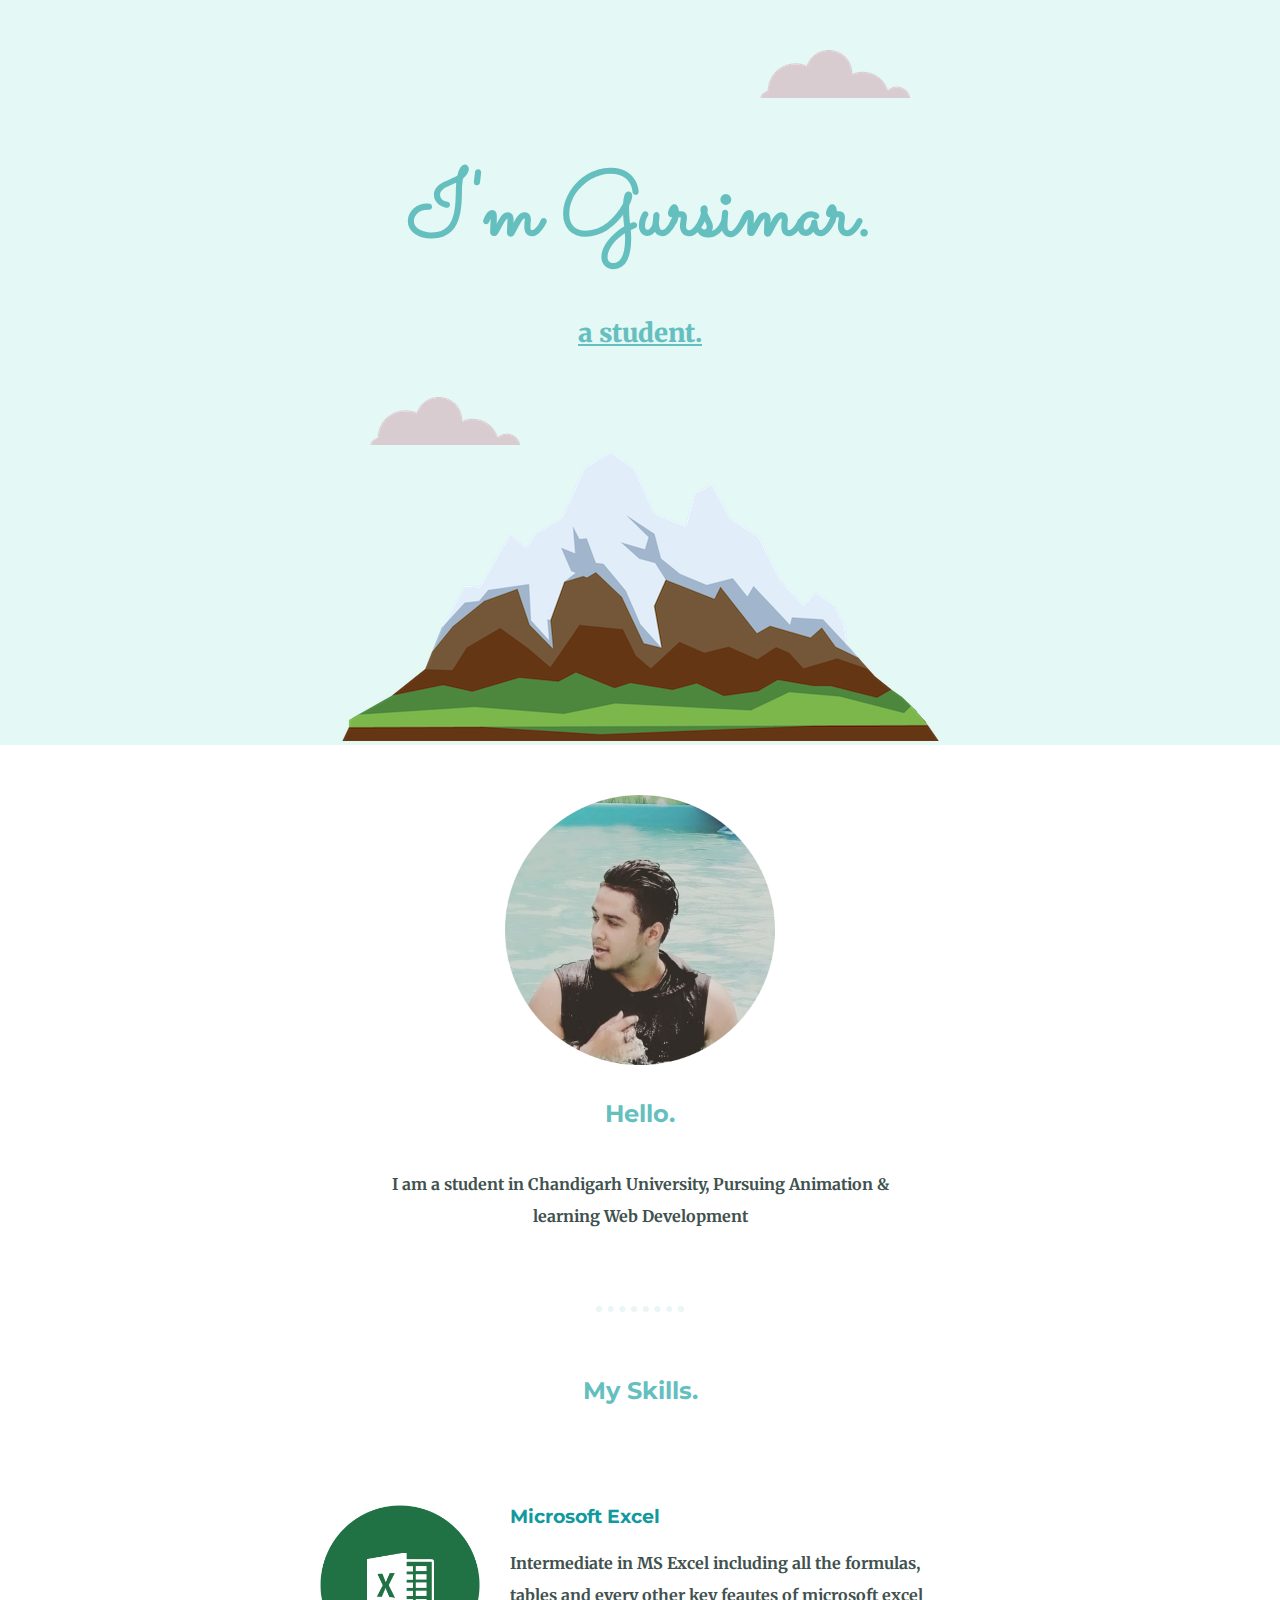
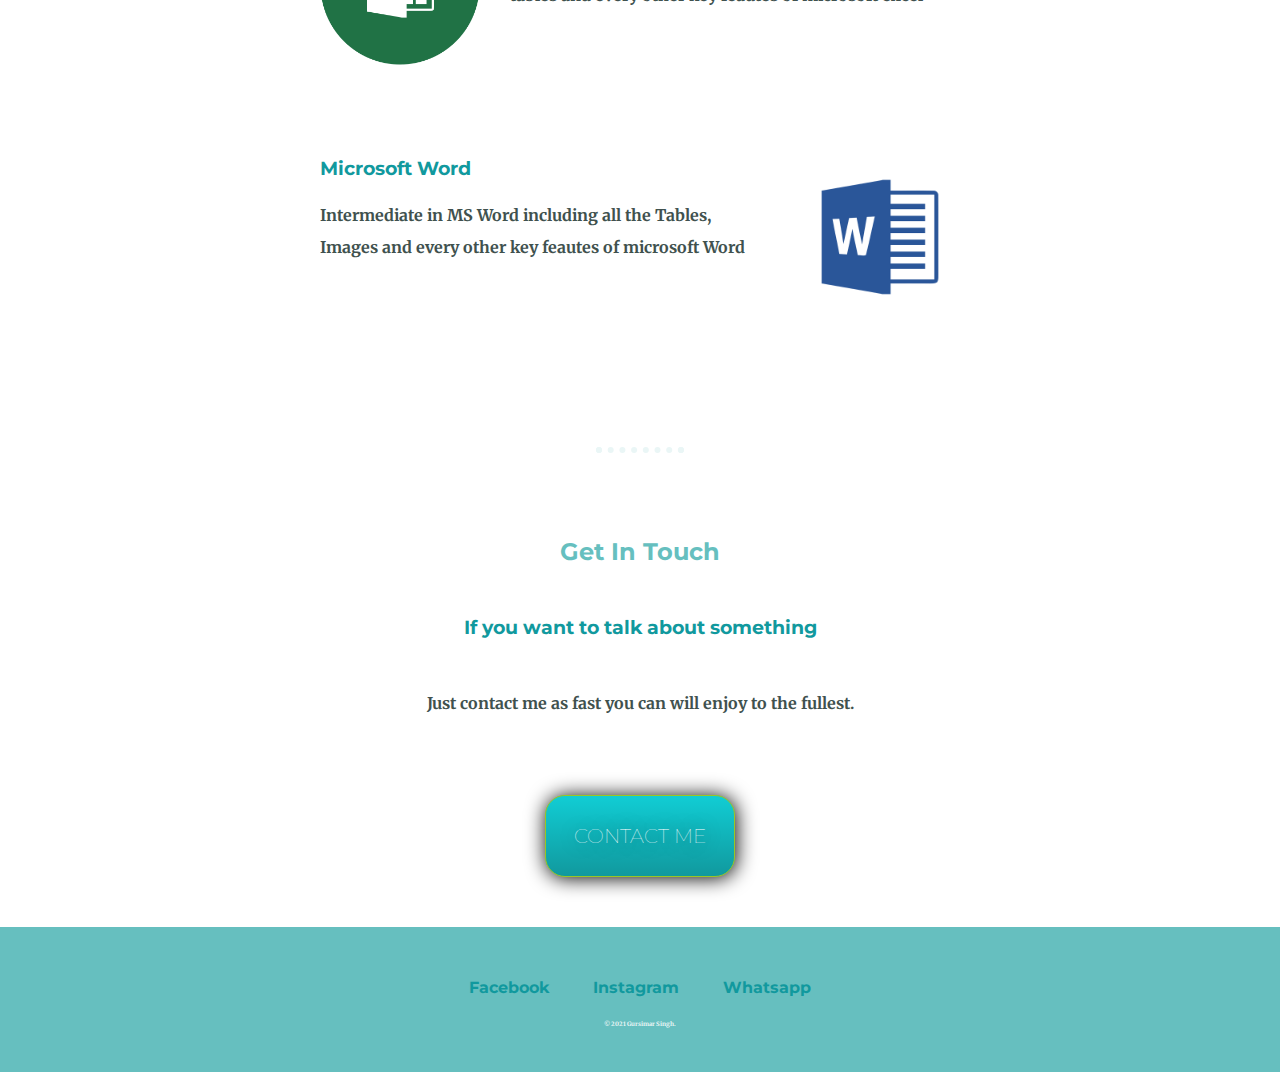
<file: index.html>
<!DOCTYPE html>
<html>

<head>
  <meta charset="utf-8">
  <title>Gursimar Singh</title>
  <link rel="stylesheet" href="css/styles.css">
  <link rel="icon" href="images/favicon.ico">
  <link href="https://fonts.googleapis.com/css2?family=Merriweather:wght@300&family=Montserrat:wght@100&family=Sacramento&display=swap" rel="stylesheet">
</head>

<body>
  <div class="top-container">
    <img class="top-cloud" src="images/cloud.png" alt="cloud-img">
    <h1>I'm Gursimar.</h1>
    <p class="student"> a student. </p>
    <img class="bottom-cloud" src="images/cloud.png" alt="cloud-img">
    <img src="images/mountain.png" alt="mountain-img">
  </div>

  <div class="middle-container">
    <div class="profile">
      <img class="dp" src="images/DP.png" alt="My profile picture">
      <h2 class="hello"> Hello.</h2>
      <p class="i-am-a-student"> I am a student in Chandigarh University, Pursuing Animation & learning Web Development</p>
    </div>
    <hr>
    <div class="skills">
      <h2>My Skills.</h2>
      <div class="skill-row1">
        <img class="excel-img" src="images/excel.png" alt="Microsoft Excel">
        <h3>Microsoft Excel</h3>
        <p>Intermediate in MS Excel including all the formulas, tables and every other key feautes of microsoft excel</p>
      </div>
      <div class="skill-row2">
        <img class="word-img" src="images/word.png" alt="Microsoft Word">
        <h3>Microsoft Word</h3>
        <p>Intermediate in MS Word including all the Tables, Images and every other key feautes of microsoft Word</p>
      </div>
    </div>
    <br>
    <hr>
    <div class="contact-me">
      <h2 class="get-in-touch"> Get In Touch</h2>
      <h3 class="if-you-want"> If you want to talk about something</h3>
      <p class="just-contact-me"> Just contact me as fast you can will enjoy to the fullest.</p>
      <a class="button-contact-me" href="mailto:amangursimarsingh@gmail.com">CONTACT ME</a>
    </div>
  </div>


  <div class="bottom-container">
    <a class="footer-link" href="https://www.facebook.com/profile.php?id=100007819696683">Facebook</a>
    <a class="footer-link" href="https://www.instagram.com/gursimar_singh_612/">Instagram</a>
    <a class="footer-link" href="https://wa.me/+917004153575/?text= Hi, I sent this message through Your Website"">Whatsapp</a>
    <p class="copyright"> © 2021 Gursimar Singh. </p>
  </div>



</body>

</html>
</file>
<file: css/styles.css>
/***********************************TAG STYLES***********************/
body {
  margin: 0;
  text-align: center;
  font-family: 'Merriweather', serif;
  font-weight: bolder;
  color: #40514E;
}

h1 {
  margin: 50px auto 0 auto;
  font-family: 'Sacramento', cursive;
  font-size: 562.5%;
  color: #66BFBF;
}

h2 {
  font-family: 'Montserrat', sans-serif;
  color: #66BFBF;
}

h3 {
  font-family: 'Montserrat', sans-serif;
  color: #11999E;
}

a {
  color: #11999E;
  font-family: 'Montserrat', sans-serif;
  margin: 10px 20px;
  text-decoration: none;
}

a:hover{
  color: #EAF6F6
}

hr{
  border: dotted 6px;
  border-color: #EAF6F6;
  border-bottom: none;
  width: 6%;
  margin: 5% auto;
}

p{
  line-height: 2;
}


/***************************CLASS STYLES********************/
.top-container {
  background-color: #E4F9F5;
  position: relative;
  padding-top: 100px;
}

.middle-container {
}

.bottom-container {
  background-color: #66BFBF;
  padding: 50px 0 20px;
}

.top-cloud {
  position: absolute;
  right: 370px;
  top: 50px;
}

.bottom-cloud {
  position: absolute;
  left: 370px;
  bottom: 300px;
}

.dp {
  padding-top: 50PX;
  height: 270px;
  width: 270px;
}

.excel-img {
  width: 25%;
  margin-right: 30px;
  float: left;
}

.word-img {
  width: 25%;
  float: right;
  margin-left: 30px;

}

.student {
  font-weight: bolder;
  font-size: 1.6rem;
  text-decoration: underline;
  color: #66BFBF;
}

.skill-row1{
  width: 50%;
  margin: 100px auto 100px auto;
  text-align: left;
  padding-bottom: 30px;
}

.skill-row2{
  width: 50%;
  margin: 100px auto 100px auto;
  text-align: left;
}

.get-in-touch{
  padding: 20px;
}

.if-you-want{
  padding: 10px;
}

.copyright{
  color: #EAF6F6;
  font-size: 10%;
  padding: 20px 0;
}

.hello{
  padding: 10px;
}

.i-am-a-student{
  padding: 10px;
  margin: auto;
  width: 40%;
}

.just-contact-me{
  margin: 3% auto 2%;
}





.button-contact-me {
   background: #11CDD4;
   background-image: -webkit-linear-gradient(top, #11CDD4, #11999E);
   background-image: -moz-linear-gradient(top, #11CDD4, #11999E);
   background-image: -ms-linear-gradient(top, #11CDD4, #11999E);
   background-image: -o-linear-gradient(top, #11CDD4, #11999E);
   background-image: -webkit-gradient(to bottom, #11CDD4, #11999E);
   -webkit-border-radius: 20px;
   -moz-border-radius: 20px;
   border-radius: 20px;
   color: #FFFFFF;
   font-family: 'Montserrat', sans-serif;
   font-size: 20px;
   font-weight: 100;
   padding: 28px;
   -webkit-box-shadow: 1px 1px 20px 0 #000000;
   -moz-box-shadow: 1px 1px 20px 0 #000000;
   box-shadow: 1px 1px 20px 0 #000000;
   text-shadow: 1px 1px 20px #000000;
   border: solid #99C624 1px;
   text-decoration: none;
   display: inline-block;
   cursor: pointer;
   text-align: center;
   margin: 50px;
}

.button-contact-me:hover {
   border: solid #337FED 1px;
   background: #30E3CB;
   background-image: -webkit-linear-gradient(top, #30E3CB, #2BC4AD);
   background-image: -moz-linear-gradient(top, #30E3CB, #2BC4AD);
   background-image: -ms-linear-gradient(top, #30E3CB, #2BC4AD);
   background-image: -o-linear-gradient(top, #30E3CB, #2BC4AD);
   background-image: -webkit-gradient(to bottom, #30E3CB, #2BC4AD);
   -webkit-border-radius: 20px;
   -moz-border-radius: 20px;
   border-radius: 20px;
   text-decoration: none;
}
/************************ID STYLES**********************/
</file>
